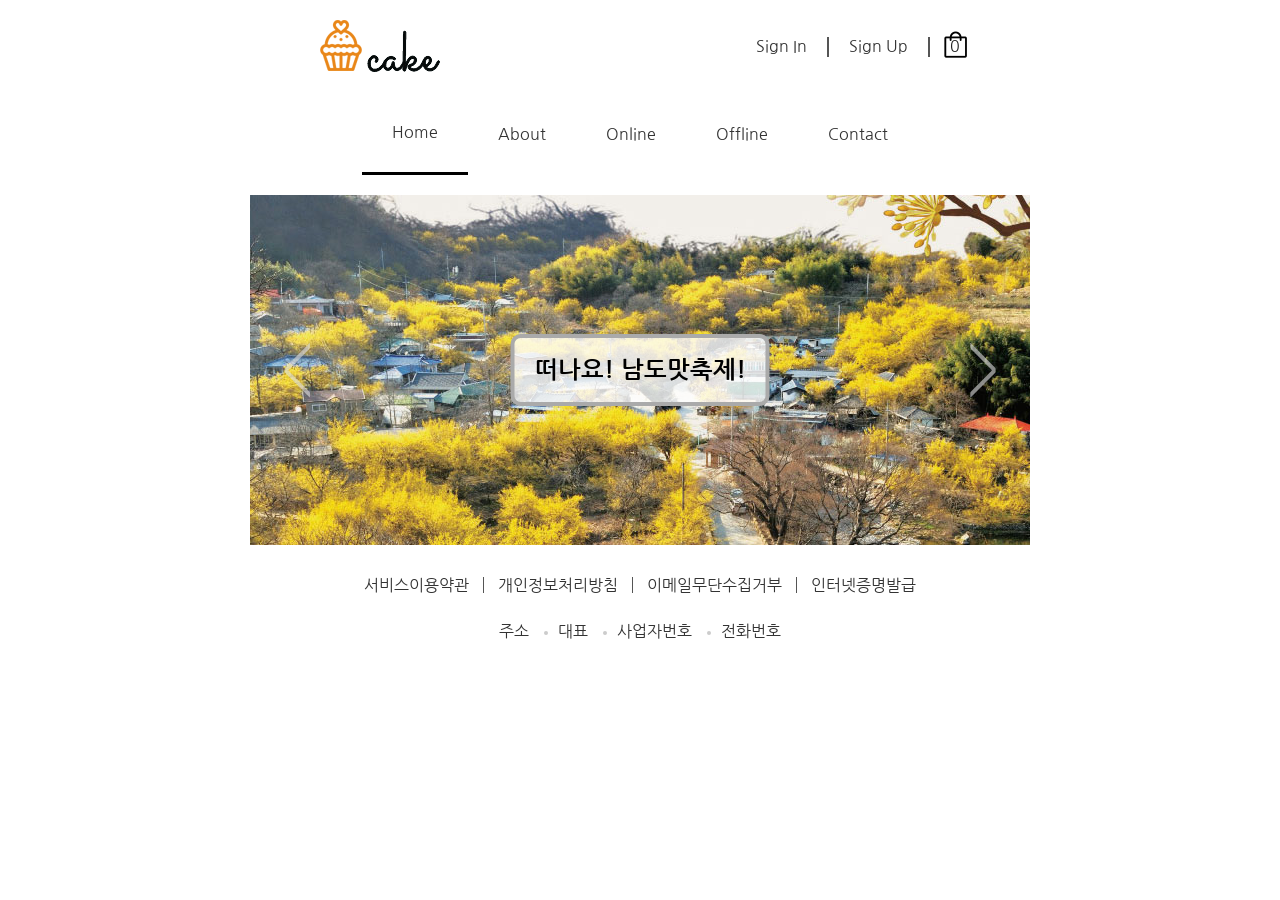
<file: index.html>
<!DOCTYPE html>
<html lang="ko">
<head>
    <meta charset="UTF-8">
    <meta http-equiv="X-UA-Compatible" content="IE=edge">
    <meta name="viewport" content="width=device-width, initial-scale=1.0">
    <title>Document</title>
    <link rel="stylesheet" href="style/style.css">
</head>
<body>
    
    <div id="wrap">
        <header id="header" class="flex-container">
            <div id="headerLogo">
                <a href="#"><img src="img/logo.png" alt="로고"></a>
            </div>

            <div id="headerRight">
                <ul class="flex-container">
                    <li><a href="#">Sign In</a></li>
                    <li></li>
                    <li><a href="#">Sign Up</a></li>
                    <li></li>
                    <li>
                        <div id="headerCart">
                            <a href="#"><img src="img/cart.png" alt=""> <span>0</span></a>
                        </div>
                    </li>
                </ul>
            </div>
        </header>

        <nav id="gnb">
            <ul class="flex-container">
                <li class="active"><a href="./index.html">Home</a></li>
                <li><a href="./about.html">About</a></li>
                <li><a href="#">Online</a></li>
                <li><a href="#">Offline</a></li>
                <li><a href="./contact.html">Contact</a></li>
            </ul>
        </nav>

        <div id="slide">

            <div id="shuttleFrame" class="flex-container">
                <!-- 가로형에서는 이미지전체개수의 폭-->
                <!-- 셔틀프레임이 좌우로 이동하면서 슬라이드쇼가 구현된다 -->

                <a href="#">   <!-- pos: r -->
                    <img src="img/slide/slide1.jpg" alt="슬라이드 이미지1">
                    <span>떠나요! 남도맛축제!</span>  <!-- pos: a + C -->
                </a>

                <a href="#">
                    <img src="img/slide/slide2.jpg" alt="슬라이드 이미지2">
                    <span>메타세콰이어길을 걸어요!</span>
                </a>

                <a href="#">
                    <img src="img/slide/slide3.jpg" alt="슬라이드 이미지3">
                    <span>테마기행과 함께 즐겨요!</span>
                </a>

            </div> <!-- div#shuttleFrame, 빨강색 테두리선 -->

            <!-- 슬라이드쇼 방향키 시작 -->
            <div id="arrowLeft" class="arrowMark">&lt;</div>
            <div id="arrowRight" class="arrowMark">&gt;</div>
            <!-- 슬라이드쇼 방향키 끝 -->

        </div>

        <footer id="footer">

            <div id="footerTop" class="flex-container">
                <nav id="footerLnbArea">
                    <ul id="footermainMenu" class="flex-container">
                        <li class="footerMainLi"><a href="#">서비스이용약관</a></li>
                        <li class="footerMainLi"></li>
                        <li class="footerMainLi"><a href="#">개인정보처리방침</a></li>
                        <li class="footerMainLi"></li>
                        <li class="footerMainLi"><a href="#">이메일무단수집거부</a></li>
                        <li class="footerMainLi"></li>
                        <li class="footerMainLi"><a href="#">인터넷증명발급</a></li>
                    </ul>
                </nav>
                <!-- nav#footerLnbArea -->
            </div>
            <!-- div#footerTop 회사 관련 정보 영역 -->

            <div id="footerBottom" class="flex-container">
                <nav id="footerArea">
                    <ul id="footerBtm" class="flex-container">
                        <li class="footerBtmLi"><a href="#">주소</a></li>
                        <li class="footerBtmLi"><a href="#">대표</a></li>
                        <li class="footerBtmLi"><a href="#">사업자번호</a></li>
                        <li class="footerBtmLi"><a href="#">전화번호</a></li>
                    </ul>
                </nav>
                <!-- nav#footerArea -->
            </div>

        </footer>
        <!-- footer#footer -->
    </div>

    <script src="script/jquery-3.6.0.min.js"></script>
    <script src="script/script.js"></script>
</body>
</html>
</file>
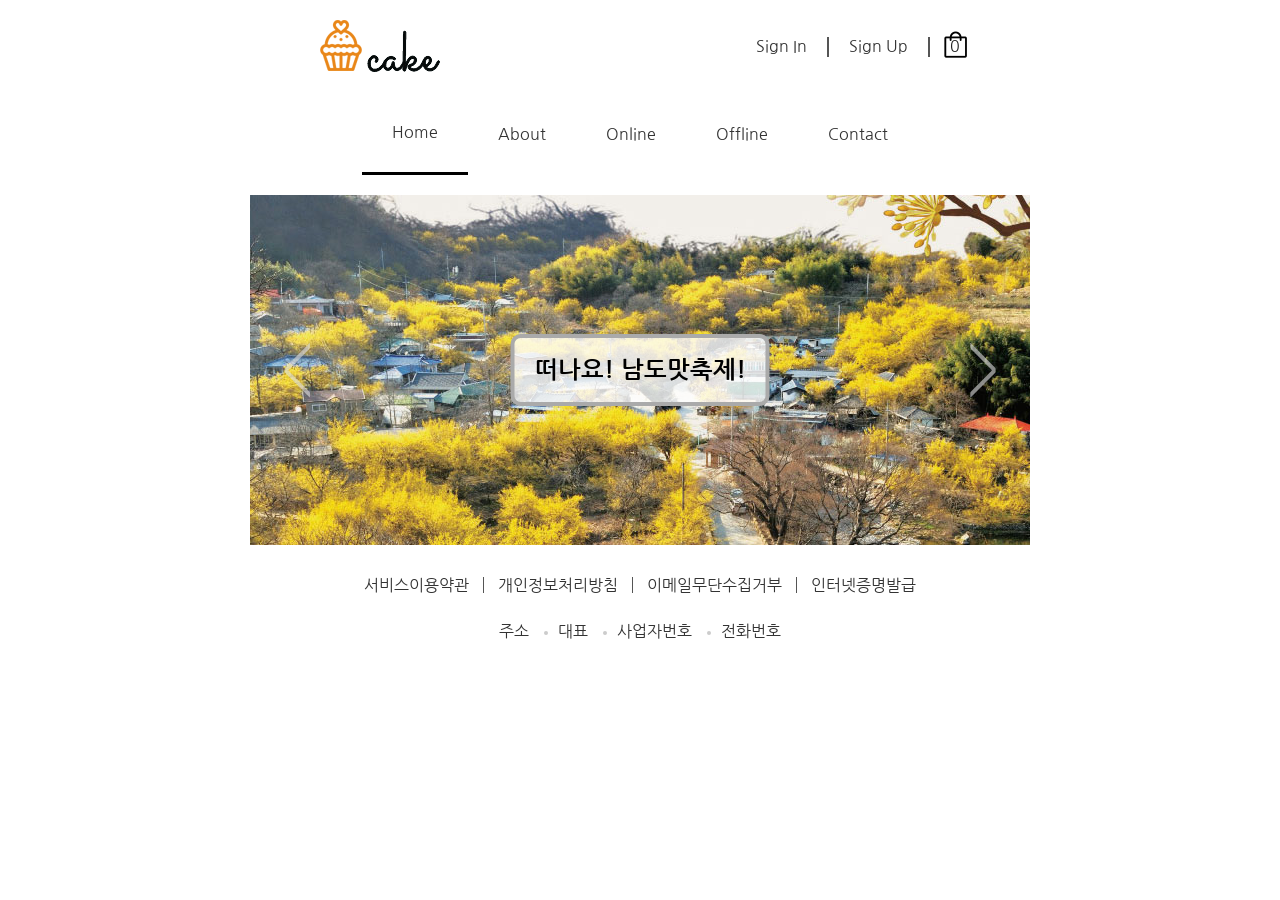
<file: Proj_Onedayclass/src/main/webapp/index.html>
<!DOCTYPE html>
<html lang="ko">
<head>
    <meta charset="UTF-8">
    <meta http-equiv="X-UA-Compatible" content="IE=edge">
    <meta name="viewport" content="width=device-width, initial-scale=1.0">
    <title>OneDayClass</title>
    <link rel="stylesheet" href="style/style.css">
</head>
<body>
    
    <div id="wrap">
        <header id="header" class="flex-container">
            <div id="headerLogo">
                <a href="#"><img src="img/logo.png" alt="로고"></a>
            </div>
            
            <div id="headerRight">
                <ul class="flex-container">
                    <li><a href="Login.html">Sign In</a></li>
                    <li></li>
                    <li><a href="Member.html">Sign Up</a></li>
                    <li></li>
                    <li>
                        <div id="headerCart">
                            <a href="#"><img src="img/cart.png" alt=""> <span>0</span></a>
                        </div>
                    </li>
                </ul>
            </div>
        </header>

        <nav id="gnb">
            <ul class="flex-container">
                <li class="active"><a href="./index.html">Home</a></li>
                <li><a href="./about.html">About</a></li>
                <li><a href="#">Online</a></li>
                <li><a href="#">Offline</a></li>
                <li><a href="./contact.html">Contact</a></li>
            </ul>
        </nav>

        <div id="slide">

            <div id="shuttleFrame" class="flex-container">
                <!-- 가로형에서는 이미지전체개수의 폭-->
                <!-- 셔틀프레임이 좌우로 이동하면서 슬라이드쇼가 구현된다 -->

                <a href="#">   <!-- pos: r -->
                    <img src="img/slide/slide1.jpg" alt="슬라이드 이미지1">
                    <span>떠나요! 남도맛축제!</span>  <!-- pos: a + C -->
                </a>

                <a href="#">
                    <img src="img/slide/slide2.jpg" alt="슬라이드 이미지2">
                    <span>메타세콰이어길을 걸어요!</span>
                </a>

                <a href="#">
                    <img src="img/slide/slide3.jpg" alt="슬라이드 이미지3">
                    <span>테마기행과 함께 즐겨요!</span>
                </a>

            </div> <!-- div#shuttleFrame, 빨강색 테두리선 -->

            <!-- 슬라이드쇼 방향키 시작 -->
            <div id="arrowLeft" class="arrowMark">&lt;</div>
            <div id="arrowRight" class="arrowMark">&gt;</div>
            <!-- 슬라이드쇼 방향키 끝 -->

        </div>

        <footer id="footer">

            <div id="footerTop" class="flex-container">
                <nav id="footerLnbArea">
                    <ul id="footermainMenu" class="flex-container">
                        <li class="footerMainLi"><a href="#">서비스이용약관</a></li>
                        <li class="footerMainLi"></li>
                        <li class="footerMainLi"><a href="#">개인정보처리방침</a></li>
                        <li class="footerMainLi"></li>
                        <li class="footerMainLi"><a href="#">이메일무단수집거부</a></li>
                        <li class="footerMainLi"></li>
                        <li class="footerMainLi"><a href="#">인터넷증명발급</a></li>
                    </ul>
                </nav>
                <!-- nav#footerLnbArea -->
            </div>
            <!-- div#footerTop 회사 관련 정보 영역 -->

            <div id="footerBottom" class="flex-container">
                <nav id="footerArea">
                    <ul id="footerBtm" class="flex-container">
                        <li class="footerBtmLi"><a href="#">주소</a></li>
                        <li class="footerBtmLi"><a href="#">대표</a></li>
                        <li class="footerBtmLi"><a href="#">사업자번호</a></li>
                        <li class="footerBtmLi"><a href="#">전화번호</a></li>
                    </ul>
                </nav>
                <!-- nav#footerArea -->
            </div>

        </footer>
        <!-- footer#footer -->
    </div>

    <script src="script/jquery-3.6.0.min.js"></script>
    <script src="script/script.js"></script>
</body>
</html>
</file>
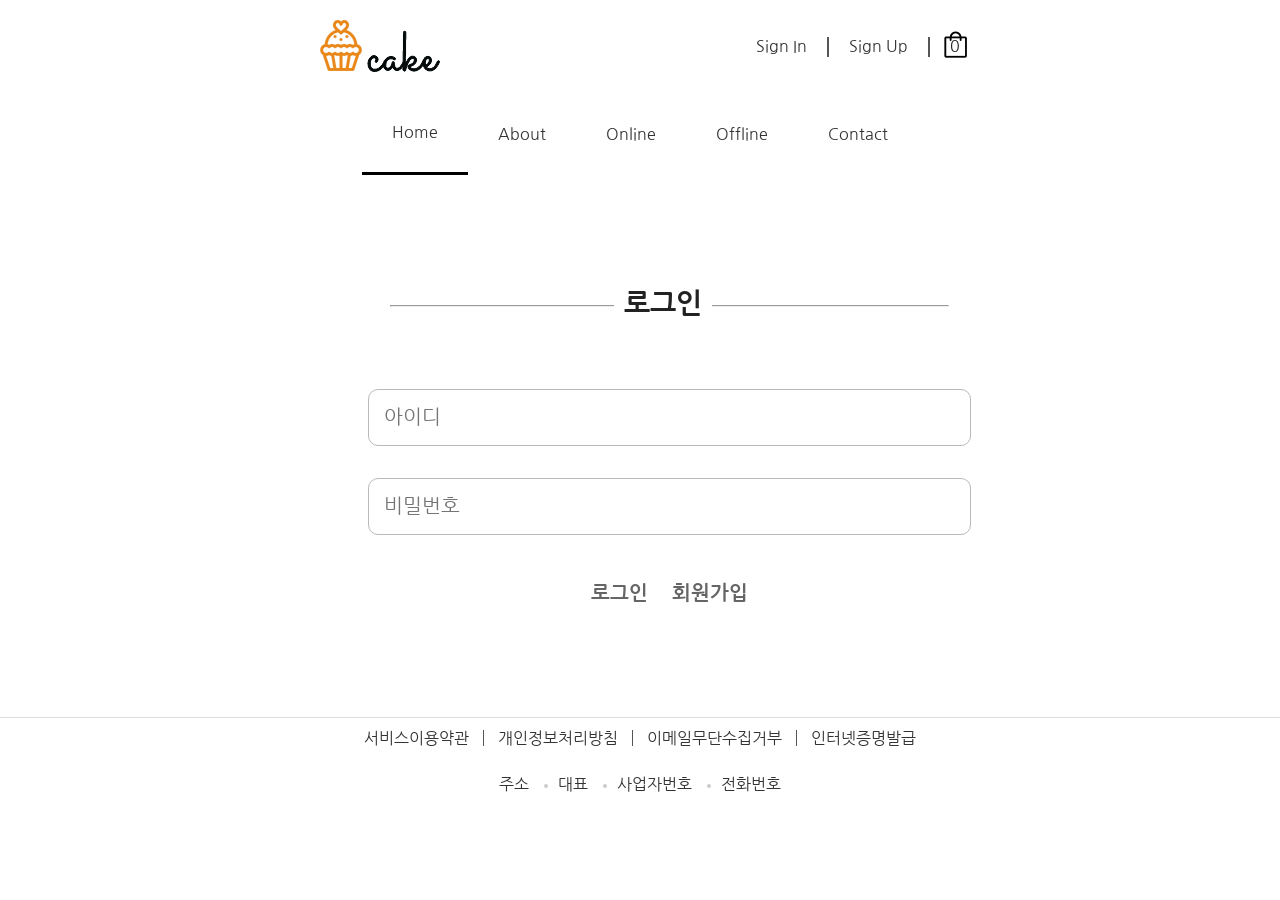
<file: Login.html>
<!DOCTYPE html>
<html lang="ko">
<head>
    <meta charset="UTF-8">
    <meta http-equiv="X-UA-Compatible" content="IE=edge">
    <meta name="viewport" content="width=device-width, initial-scale=1.0">
    <title>로그인</title>
    <link rel="stylesheet" href="style/sign.css">
</head>
<body>
    <div id="wrap">
        <header id="header" class="flex-container">
            <div id="headerLogo">
                <a href="#"><img src="img/logo.png" alt="로고"></a>
            </div>

            <div id="headerRight">
                <ul class="flex-container">
                    <li><a href="Login.html">Sign In</a></li>
                    <li></li>
                    <li><a href="Member.html">Sign Up</a></li>
                    <li></li>
                    <li>
                        <div id="headerCart">
                            <a href="#"><img src="img/cart.png" alt=""> <span>0</span></a>
                        </div>
                    </li>
                </ul>
            </div>
        </header>
        <!-- 네비시작 -->
        <nav id="gnb">
            <ul class="flex-container">
                <li class="active"><a href="./index.html">Home</a></li>
                <li><a href="./about.html">About</a></li>
                <li><a href="#">Online</a></li>
                <li><a href="#">Offline</a></li>
                <li><a href="./contact.html">Contact</a></li>
            </ul>
        </nav>
        <!-- 네비끝 -->
        <!-- 로그인시작 -->
        <div id="signin">
        <form action="LoginProc.jsp" id="loginFrm" name="loginFrm">
			<table>
				<caption><hr><h3>로그인</h3></caption>
				<tbody>
					<tr>
						<td>
							<input type="text" class="loginInput" name="uId" id="uId" autofocus size="30"
                            placeholder="아이디">
						</td>
					</tr>
					<tr>
						<td>
							<input type="password" class="loginInput" name="uPw" id="uPw" size="30"
                            placeholder="비밀번호">
						</td>
					</tr>
					<tr>
						<td colspan="2">						
							<button type="button" id="loginBtn">로그인</button>
							<button type="button" id="joinBtn">회원가입</button>
						</td>						
					</tr>
				</tbody>
			</table>
		</form>
        </div>
        <!-- 로그인끝 -->
        <footer id="footer">

            <div id="footerTop" class="flex-container">
                <nav id="footerLnbArea">
                    <ul id="footermainMenu" class="flex-container">
                        <li class="footerMainLi"><a href="#">서비스이용약관</a></li>
                        <li class="footerMainLi"></li>
                        <li class="footerMainLi"><a href="#">개인정보처리방침</a></li>
                        <li class="footerMainLi"></li>
                        <li class="footerMainLi"><a href="#">이메일무단수집거부</a></li>
                        <li class="footerMainLi"></li>
                        <li class="footerMainLi"><a href="#">인터넷증명발급</a></li>
                    </ul>
                </nav>
                <!-- nav#footerLnbArea -->
            </div>
            <!-- div#footerTop 회사 관련 정보 영역 -->

            <div id="footerBottom" class="flex-container">
                <nav id="footerArea">
                    <ul id="footerBtm" class="flex-container">
                        <li class="footerBtmLi"><a href="#">주소</a></li>
                        <li class="footerBtmLi"><a href="#">대표</a></li>
                        <li class="footerBtmLi"><a href="#">사업자번호</a></li>
                        <li class="footerBtmLi"><a href="#">전화번호</a></li>
                    </ul>
                </nav>
                <!-- nav#footerArea -->
            </div>

        </footer>
        <!-- footer#footer -->
    </div>
</body>
<script src="script/jquery-3.6.0.min.js"></script>
<script src="script/script.js"></script>
<script src="script/sign.js"></script>
</html>
</file>
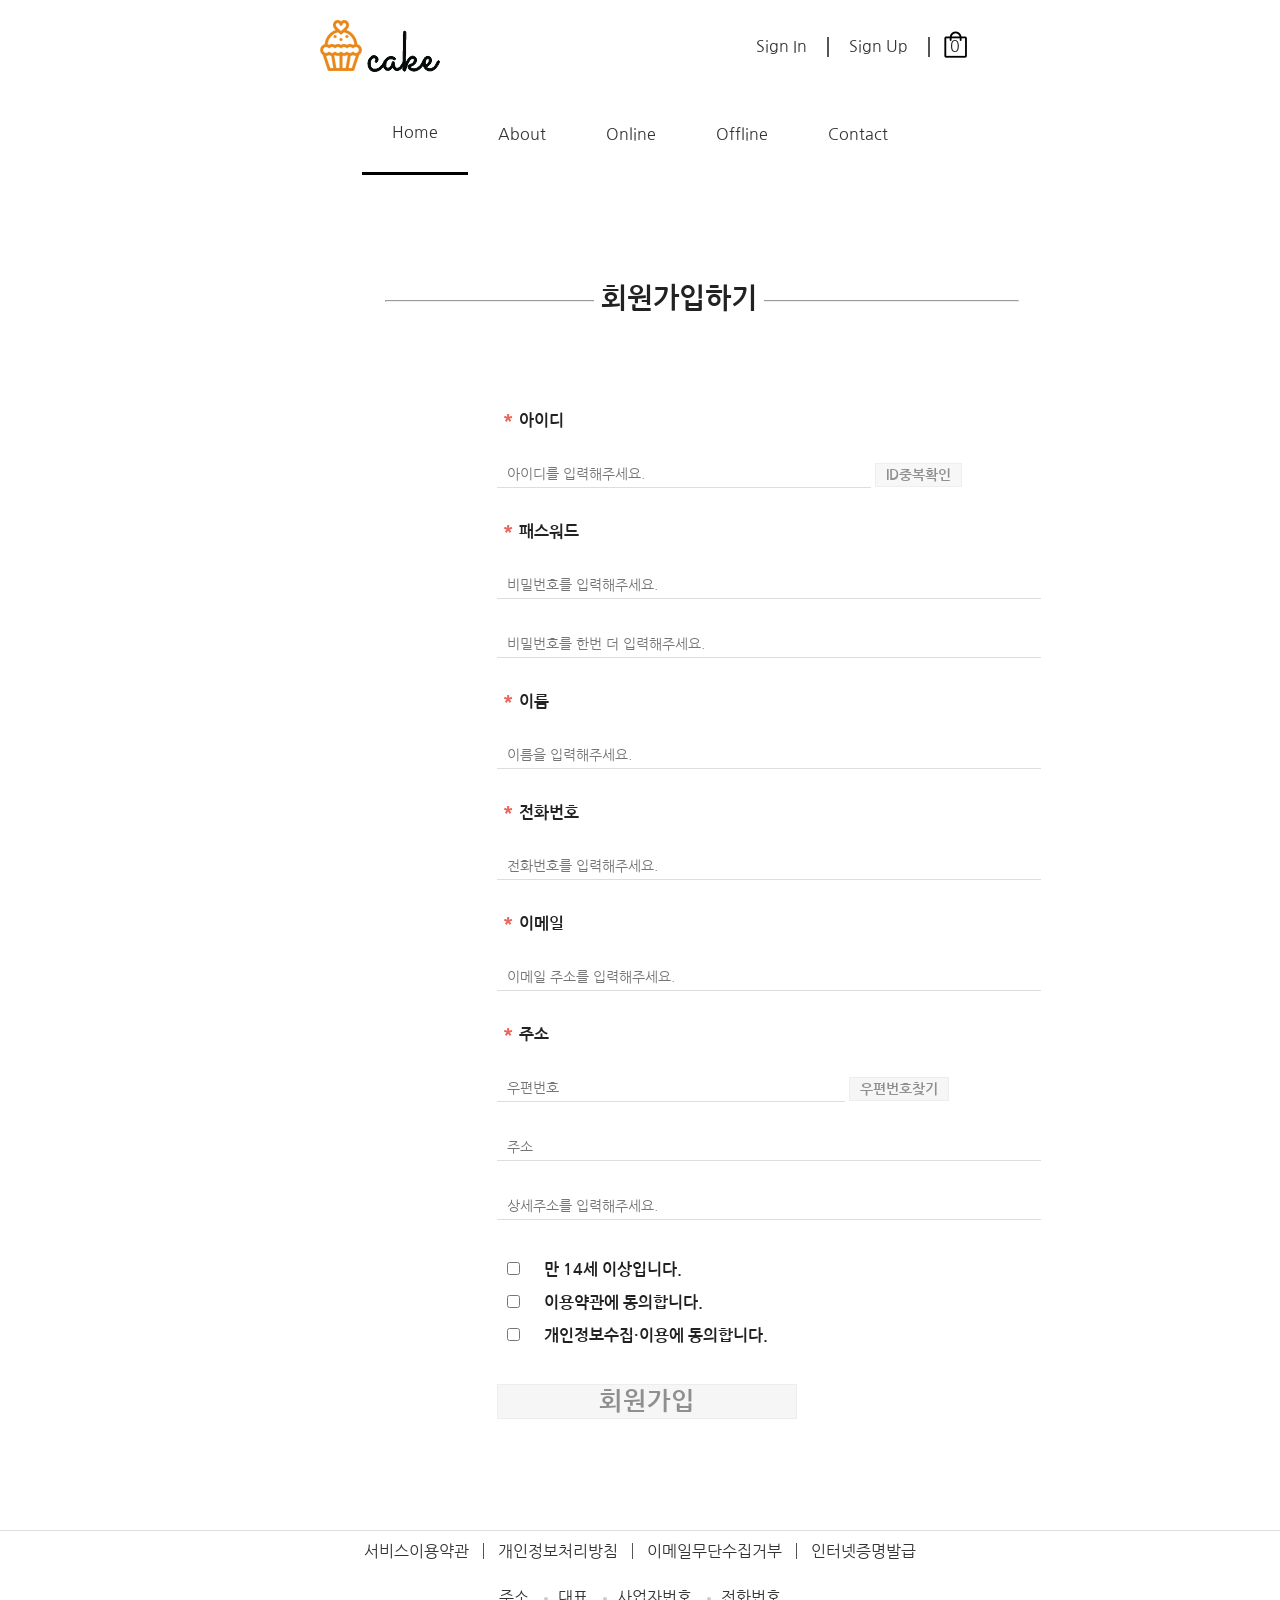
<file: Member.html>
<!DOCTYPE html>
<html lang="ko">
<head>
    <meta charset="UTF-8">
    <meta http-equiv="X-UA-Compatible" content="IE=edge">
    <meta name="viewport" content="width=device-width, initial-scale=1.0">
    <title>회원가입</title>
    <link rel="stylesheet" href="style/member.css">
</head>
<body>
    <div id="wrap">
        <!-- 헤더 시작 -->
        <header id="header" class="flex-container">
            <div id="headerLogo">
                <a href="#"><img src="img/logo.png" alt="로고"></a>
            </div>
            <div id="headerRight">
                <ul class="flex-container">
                    <li><a href="Login.html">Sign In</a></li>
                    <li></li>
                    <li><a href="Member.html">Sign Up</a></li>
                    <li></li>
                    <li>
                        <div id="headerCart">
                            <a href="#"><img src="img/cart.png" alt=""> <span>0</span></a>
                        </div>
                    </li>
                </ul>
            </div>
        </header>
        <!-- 헤더 끝 -->
        <!-- 네비시작 -->
        <nav id="gnb">
            <ul class="flex-container">
                <li class="active"><a href="./index.html">Home</a></li>
                <li><a href="./about.html">About</a></li>
                <li><a href="#">Online</a></li>
                <li><a href="#">Offline</a></li>
                <li><a href="./contact.html">Contact</a></li>
            </ul>
        </nav>
        <!-- 네비끝 -->
        <!-- 회원가입시작 -->
        <div id="signup">
            <form name="regFrm" id="regFrm" action="MemberProc.jsp" method="get">
                <table>
                    <caption><hr><h3>회원가입하기</h3></caption>
                    <tbody>
                        <tr><td class="req">아이디</td></tr> 
                        <tr>
                            <td>
                                <input type="text" id="uId" name="uId" size="27" class="umem"
                                maxlength="20" autofocus  placeholder="아이디를 입력해주세요.">
                        <button type="button" id="idChkBtn">ID중복확인</button>
                        <input type="hidden" name="uIdBtnClickChk" id="uIdBtnClickChk" value="0">
                            </td>
                        </tr>
                        <tr><td class="req">패스워드</td></tr>
                        <tr>
                            <td><input type="password" class="umem" name="uPw" id="uPw" size="40"
                                placeholder="비밀번호를 입력해주세요."></td>
                        </tr>
                        <tr>
                            <td>
                            <input type="password" class="umem" id="uPw_Re" size="40"
                            placeholder="비밀번호를 한번 더 입력해주세요.">
                            </td>
                        </tr>
                        <tr><td class="req">이름</td></tr>
                        <tr>
                            <td>
                                <input type="text" class="umem" name="uName" id="uName" size="40"
                                placeholder="이름을 입력해주세요.">
                            </td>
                        </tr>
                        <tr><td class="req">전화번호</td></tr>
                            <tr>
                                <td>
                                    <input type="text" class="umem" name="uPhone" id="uPhone" size="40"
                                    placeholder="전화번호를 입력해주세요.">    
                                </td>
                            </tr>
                        <tr><td class="req">이메일</td></tr>
                        <tr>
                            <td>
                                <input type="text" class="umem" name="uEmail" id="uEmail" size="40"
                                placeholder="이메일 주소를 입력해주세요.">
                            </td>
                        </tr>                        
                        <tr><td class="req">주소</td></tr>
                        <tr>
                            <td>
                                <input type="text" name="uZip" id="uZip" size="25" 
                                class="umem" readonly placeholder="우편번호">
                                <button type="button" id="zipBtn">우편번호찾기</button>
                            </td>
                        </tr>
                        <tr>
                            <td>
                                <input type="text" class="umem" id="uAddr1" name="uAddr1" size="40"
                                placeholder="주소">
                            </td>
                        </tr>
                        <tr>
                            <td>
                                <input type="text" class="umem id="uAddr2" name="uAddr2" size="40"
                                placeholder="상세주소를 입력해주세요.">
                                <input type="hidden" id="uAddr" name="uAddr">
                            </td>
                        </tr>
                        <tr>
                            <td colspan="2">
                                <div id="chk" >
                                        <label>
                                            <input type="checkbox" name="ageChk" id="ageChk">
                                                <span>만 14세 이상입니다.</span><br>
                                          </label> 
                                        <label>
                                            <input type="checkbox" name="ageChk" id="ageChk">
                                                <span>이용약관에 동의합니다.</span><br>
                                        </label>
                                        <label>
                                            <input type="checkbox" name="ageChk" id="ageChk">
                                                <span>개인정보수집·이용에 동의합니다.</span>
                                        </label>
                                </div>        
                            </td>
                        </tr>
                        <tr>
                            <td colspan="2">
                                <button type="button" id="joinBtn">회원가입</button>			
                            </td>
                        </tr>
                    </tbody>
                </table>              
                </form>
            </div>

        <footer id="footer">

            <div id="footerTop" class="flex-container">
                <nav id="footerLnbArea">
                    <ul id="footermainMenu" class="flex-container">
                        <li class="footerMainLi"><a href="#">서비스이용약관</a></li>
                        <li class="footerMainLi"></li>
                        <li class="footerMainLi"><a href="#">개인정보처리방침</a></li>
                        <li class="footerMainLi"></li>
                        <li class="footerMainLi"><a href="#">이메일무단수집거부</a></li>
                        <li class="footerMainLi"></li>
                        <li class="footerMainLi"><a href="#">인터넷증명발급</a></li>
                    </ul>
                </nav>
                <!-- nav#footerLnbArea -->
            </div>
            <!-- div#footerTop 회사 관련 정보 영역 -->

            <div id="footerBottom" class="flex-container">
                <nav id="footerArea">
                    <ul id="footerBtm" class="flex-container">
                        <li class="footerBtmLi"><a href="#">주소</a></li>
                        <li class="footerBtmLi"><a href="#">대표</a></li>
                        <li class="footerBtmLi"><a href="#">사업자번호</a></li>
                        <li class="footerBtmLi"><a href="#">전화번호</a></li>
                    </ul>
                </nav>
                <!-- nav#footerArea -->
            </div>

        </footer>
        <!-- footer#footer -->
    </div>
</body>
<script src="script/jquery-3.6.0.min.js"></script>
<script src="script/script.js"></script>
<script src="script/sign.js"></script>
</html>


<!-- 따로빼논거 -->
        <!-- <div id="signup">
        <form name="regFrm" id="regFrm" action="MemberProc.jsp" method="get">
	
            <table>
                <caption>회원가입</caption>
                <tbody>
                    <tr>
                        <td class="req">아이디</td> 
                        <td>
                            <input type="text" id="uId" name="uId" size="15" class="umem"
                                    maxlength="20" autofocus  placeholder="공백없이 입력하세요">
                            <button type="button" id="idChkBtn">ID중복확인</button>
                            <input type="hidden" name="uIdBtnClickChk" id="uIdBtnClickChk" value="0">
                        </td>
                        <td>5~20글자, 영어/숫자/_</td>
                    </tr> 
                    <tr>
                        <td class="req">패스워드</td>
                        <td>
                            <input type="password" class="umem" name="uPw" id="uPw" size="15">
                        </td>
                        <td>패스워드를 적어주세요</td>
                    </tr>
                    <tr>
                        <td>패스워드 확인</td>
                        <td>
                            <input type="password" class="umem" id="uPw_Re" size="15">
                        </td>
                        <td>패스워드를 확인합니다.</td>
                    </tr>
                    <tr>
                        <td class="req">이름</td>
                        <td>
                            <input type="text" class="umem" name="uName" id="uName" size="15">
                        </td>
                        <td>이름을 적어주세요.</td>
                    </tr>
                    <tr>
                        <td class="req">휴대폰 번호</td>
                        <td>
                            <input type="text" class="umem" name="uPhone" id="uPhone" size="20">
                        </td>
                        <td>휴대폰 번호를 적어주세요.<br>(-빼고 입력해주세요)</td>
                    </tr>
                    <tr>
                        <td class="req">Email</td>
                        <td>
                            <input type="text" class="umem" name="uEmail" id="uEmail" size="26">
                        </td>
                        <td>이메일을 적어주세요.</td>
                    </tr>
                    <tr>
                        <td class="req">우편번호</td>
                        <td>
                            <input type="text" name="uZip" id="uZip" size="7" 
                            class="umem" readonly>
                            <button type="button" id="zipBtn">우편번호찾기</button>
                        </td>
                        <td>우편번호를 검색하세요.</td>
                    </tr>
                    <tr>
                        <td class="req">주소</td>
                        <td>
                            <input type="text" class="umem" id="uAddr1" name="uAddr1" size="26">
                        </td>
                        <td></td>
                    </tr>
                    <tr>
                        <td class="req">상세주소</td>
                        <td>
                            <input type="text" class="umem id="uAddr2" name="uAddr2" size="26">
                            <input type="hidden" id="uAddr" name="uAddr">
                        </td>
                        <td>나머지 주소 기재</td>
                    </tr>
                    <tr>
                        <td colspan="3">
                            <button type="button" id="joinBtn">회원가입</button>
                            <button type="reset">다시작성</button>
                            <button type="button" id="mainBtn">메인으로</button>		
                            <button type="button" id="loginBtn">로그인</button>					
                        </td>
                    </tr>
                </tbody>
            </table>
        
            </form>
        </div> -->
    <!-- 회원가입끝 -->
</file>
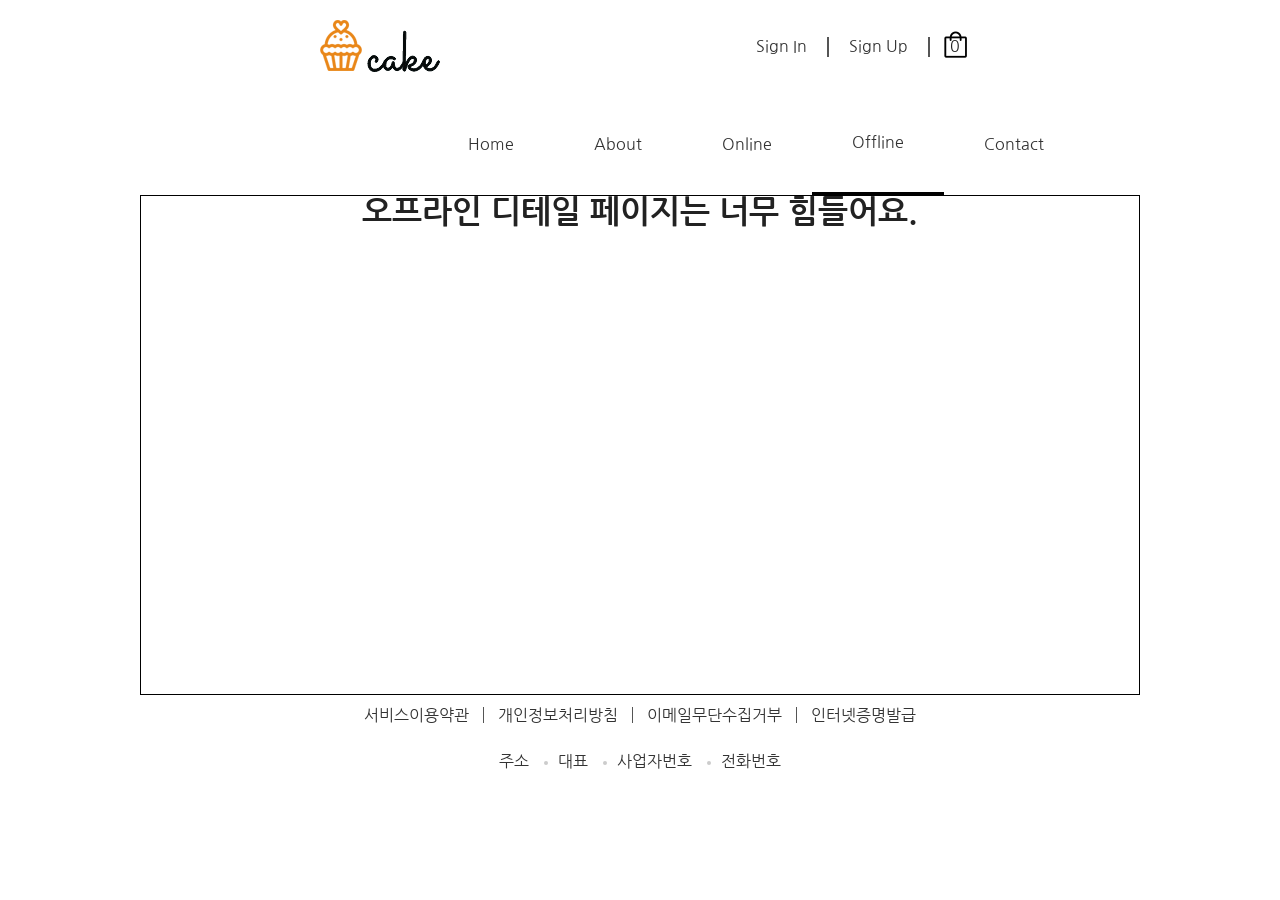
<file: off-shop-detail.html>
<!DOCTYPE html>
<html lang="ko">
<head>
    <meta charset="UTF-8">
    <meta http-equiv="X-UA-Compatible" content="IE=edge">
    <meta name="viewport" content="width=device-width, initial-scale=1.0">
    <title>오프라인 상세페이지</title>
    <link rel="stylesheet" href="style/off-detail.css">
</head>
<body>
    
    <div id="wrap">
        <header id="header" class="flex-container">
            <div id="headerLogo">
                <a href="#"><img src="img/logo.png" alt="로고"></a>
            </div>

            <div id="headerRight">
                <ul class="flex-container">
                    <li><a href="#">Sign In</a></li>
                    <li></li>
                    <li><a href="#">Sign Up</a></li>
                    <li></li>
                    <li>
                        <div id="headerCart">
                            <a href="#"><img src="img/cart.png" alt=""> <span>0</span></a>
                        </div>
                    </li>
                </ul>
            </div>
        </header>

        <nav id="gnb">
            <ul class="flex-container">
                <li><a href="./index.html">Home</a></li>
                <li><a href="#">About</a></li>
                <li><a href="./on-shop.html">Online</a></li>
                <li class="active"><a href="./off-shop.html">Offline</a></li>
                <li><a href="#">Contact</a></li>
            </ul>
        </nav>

        <div id="detail">
            <h1>오프라인 디테일 페이지는 너무 힘들어요.</h1>
        </div>
        <!-- div#detail -->

        <footer id="footer">

            <div id="footerTop" class="flex-container">
                <nav id="footerLnbArea">
                    <ul id="footermainMenu" class="flex-container">
                        <li class="footerMainLi"><a href="#">서비스이용약관</a></li>
                        <li class="footerMainLi"></li>
                        <li class="footerMainLi"><a href="#">개인정보처리방침</a></li>
                        <li class="footerMainLi"></li>
                        <li class="footerMainLi"><a href="#">이메일무단수집거부</a></li>
                        <li class="footerMainLi"></li>
                        <li class="footerMainLi"><a href="#">인터넷증명발급</a></li>
                    </ul>
                </nav>
                <!-- nav#footerLnbArea -->
            </div>
            <!-- div#footerTop 회사 관련 정보 영역 -->

            <div id="footerBottom" class="flex-container">
                <nav id="footerArea">
                    <ul id="footerBtm" class="flex-container">
                        <li class="footerBtmLi"><a href="#">주소</a></li>
                        <li class="footerBtmLi"><a href="#">대표</a></li>
                        <li class="footerBtmLi"><a href="#">사업자번호</a></li>
                        <li class="footerBtmLi"><a href="#">전화번호</a></li>
                    </ul>
                </nav>
                <!-- nav#footerArea -->
            </div>

        </footer>
        <!-- footer#footer -->
    </div>

    <script src="script/jquery-3.6.0.min.js"></script>
    <script src="script/script.js"></script>
</body>
</html>
</file>
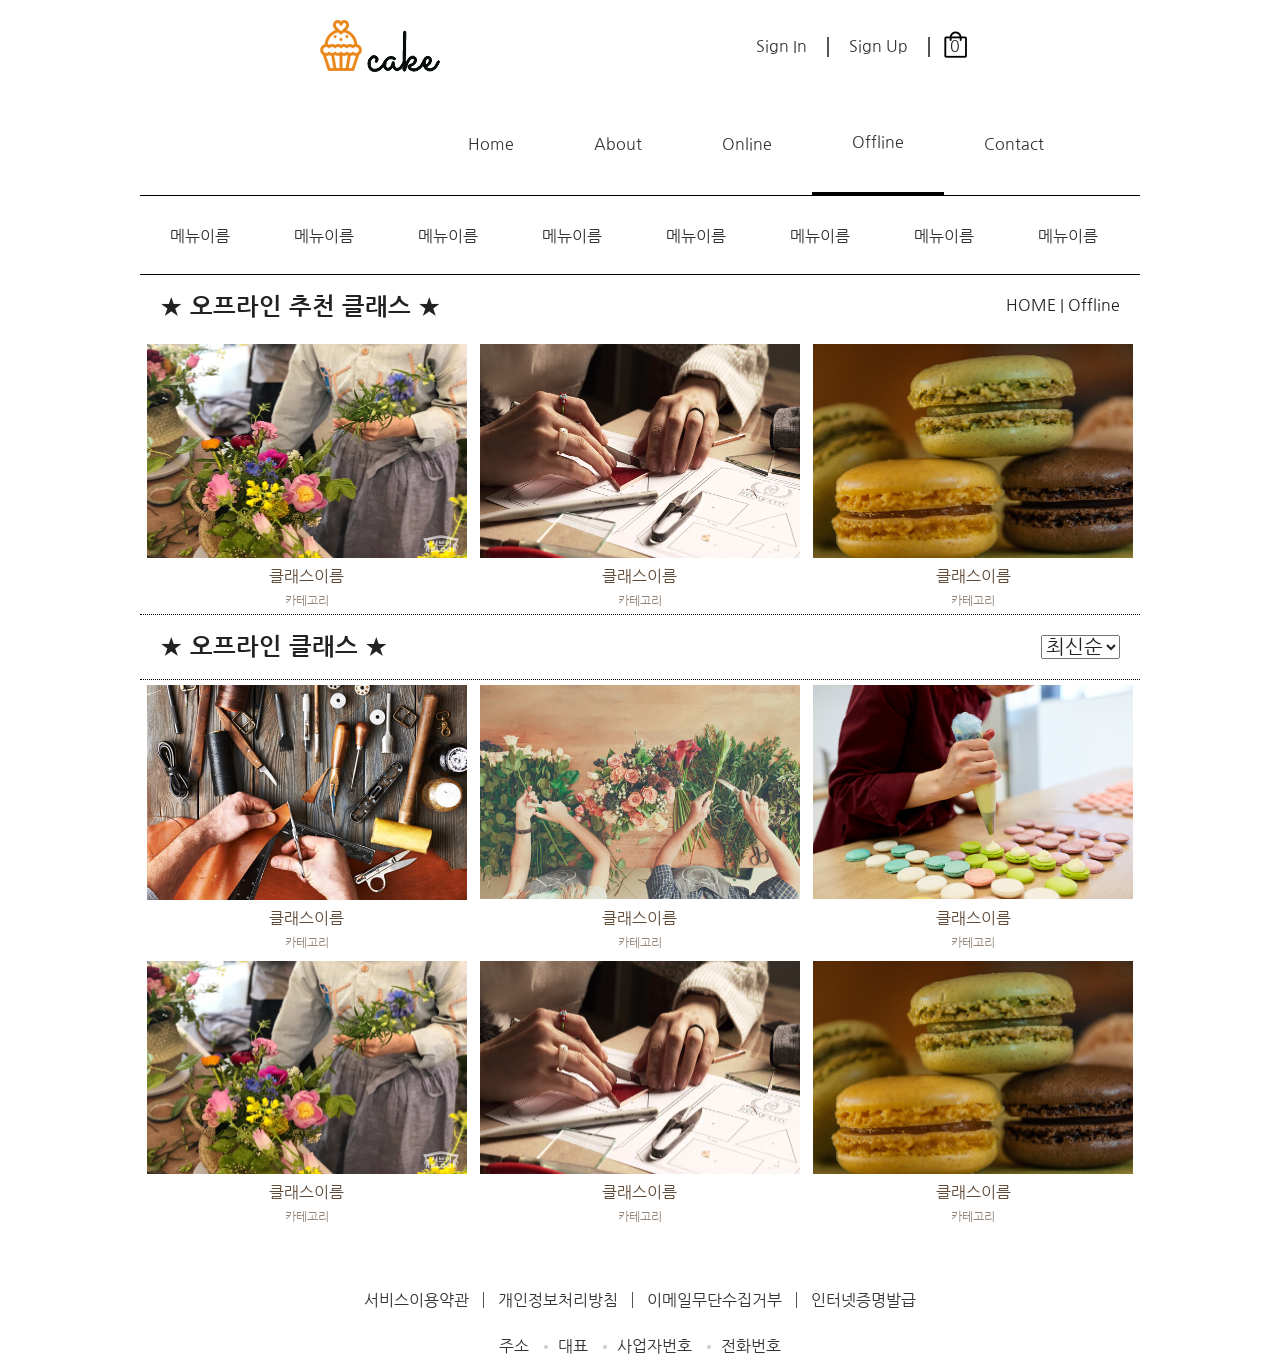
<file: off-shop.html>
<!DOCTYPE html>
<html lang="ko">
<head>
    <meta charset="UTF-8">
    <meta http-equiv="X-UA-Compatible" content="IE=edge">
    <meta name="viewport" content="width=device-width, initial-scale=1.0">
    <title>오프라인 클래스</title>
    <link rel="stylesheet" href="style/off-shop.css">
</head>
<body>
    
    <div id="wrap">
        <header id="header" class="flex-container">
            <div id="headerLogo">
                <a href="#"><img src="img/logo.png" alt="로고"></a>
            </div>

            <div id="headerRight">
                <ul class="flex-container">
                    <li><a href="#">Sign In</a></li>
                    <li></li>
                    <li><a href="#">Sign Up</a></li>
                    <li></li>
                    <li>
                        <div id="headerCart">
                            <a href="#"><img src="img/cart.png" alt=""> <span>0</span></a>
                        </div>
                    </li>
                </ul>
            </div>
        </header>

        <nav id="gnb">
            <ul class="flex-container">
                <li ><a href="./index.html">Home</a></li>
                <li ><a href="#">About</a></li>
                <li ><a href="./on-shop.html">Online</a></li>
                <li class="active"><a href="./off-shop.html">Offline</a></li>
                <li ><a href="#">Contact</a></li>
            </ul>
        </nav>

        <!-- 카테고리 시작-->
            <div id="category">
                 <ul class="">
                     <li><a href="#">메뉴이름</a></li>
                     <li><a href="#">메뉴이름</a></li>
                     <li><a href="#">메뉴이름</a></li>
                     <li><a href="#">메뉴이름</a></li>
                     <li><a href="#">메뉴이름</a></li>
                     <li><a href="#">메뉴이름</a></li>
                     <li><a href="#">메뉴이름</a></li>
                     <li><a href="#">메뉴이름</a></li>
        <!-- 메-->
                 </ul>
             </div>
             <!-- div#category -->
        <!-- 카테고리 종료-->
        
        <!-- 온라인 게시판 시작 -->
        <div id="Gallerybbs">

<!-- 추천리스트 갤러리 시작 -->
            <div id="goodsPart" class= "flex-container">
                    <h2>★ 오프라인 추천 클래스 ★</h2>
                    <span>HOME | Offline</span>
            </div>
            <!-- div#goodsPart 끝 -->

        <!-- main#galleryListArea 시작 -->
            <main id="galleryListArea3" class="flex-container">
                <table class='goodsTbl3'>
                    <tbody>
                        <tr>
                            <td>
                                <a href="#">
                                    <img alt='' width='310'>
                                </a>
                            </td>
                            <!-- 상품이미지 -->
                        </tr>
                        <tr>
                            <td class='goodsName3'>
                            </td>
                            <!-- 상품명 -->
                        </tr>
                        <tr>
                            <td class='goodsDesc3'></td>
                            <!-- 상품설명 goods Describe -->
                        </tr>
                    </tbody>
                </table>
                <!-- table.goodsTbl 상품출력용 테이블 -->
            </main>
            <!-- main#galleryListArea 끝-->
<!-- 추천리스트 갤러리 끝 -->

<!-- 일반리스트 갤러리 시작 -->
            <!-- 최신순, 리뷰순 -->
            <div id="allclass" class= "flex-container">
                <h2>★ 오프라인 클래스 ★</h2>
                    <select>
                        <option>최신순</option>
                        <option>리뷰순</option>
                    </select>
            </div>
            <!-- div#allclass 최신순, 리뷰순 끝-->

            <div id="BasicList">
                <!-- main#galleryListArea 시작 -->
                <main id="galleryListArea4" class="flex-container">
                    <table class='goodsTbl4'>
                        <tbody>
                            <tr>
                                <td>
                                    <a href="#">
                                        <img alt='' width='310'>
                                    </a>
                                </td>
                                <!-- 상품이미지 -->
                            </tr>
                            <tr>
                                <td class='goodsName4'></td>
                                <!-- 상품명 -->
                            </tr>
                            <tr>
                                <td class='goodsDesc4'></td>
                                <!-- 상품설명 goods Describe -->
                            </tr>
                        </tbody>
                    </table>
                    <!-- table.goodsTbl 상품출력용 테이블 -->
                </main>
                <!-- main#galleryListArea 끝-->
            </div>
            <!-- main#galleryListArea 종료 -->
            </div>
            <!-- div#BasicList -->
<!-- 일반리스트 갤러리 종료 -->




<!-- 푸터영역 -->
        <footer id="footer">

            <div id="footerTop" class="flex-container">
                <nav id="footerLnbArea">
                    <ul id="footermainMenu" class="flex-container">
                        <li class="footerMainLi"><a href="#">서비스이용약관</a></li>
                        <li class="footerMainLi"></li>
                        <li class="footerMainLi"><a href="#">개인정보처리방침</a></li>
                        <li class="footerMainLi"></li>
                        <li class="footerMainLi"><a href="#">이메일무단수집거부</a></li>
                        <li class="footerMainLi"></li>
                        <li class="footerMainLi"><a href="#">인터넷증명발급</a></li>
                    </ul>
                </nav>
                <!-- nav#footerLnbArea -->
            </div>
            <!-- div#footerTop 회사 관련 정보 영역 -->

            <div id="footerBottom" class="flex-container">
                <nav id="footerArea">
                    <ul id="footerBtm" class="flex-container">
                        <li class="footerBtmLi"><a href="#">주소</a></li>
                        <li class="footerBtmLi"><a href="#">대표</a></li>
                        <li class="footerBtmLi"><a href="#">사업자번호</a></li>
                        <li class="footerBtmLi"><a href="#">전화번호</a></li>
                    </ul>
                </nav>
                <!-- nav#footerArea -->
            </div>

        </footer>
        <!-- footer#footer -->
    </div>

    <script src="script/jquery-3.6.0.min.js"></script>
    <script src="script/off-shop.js"></script>
</body>
</html>
</file>
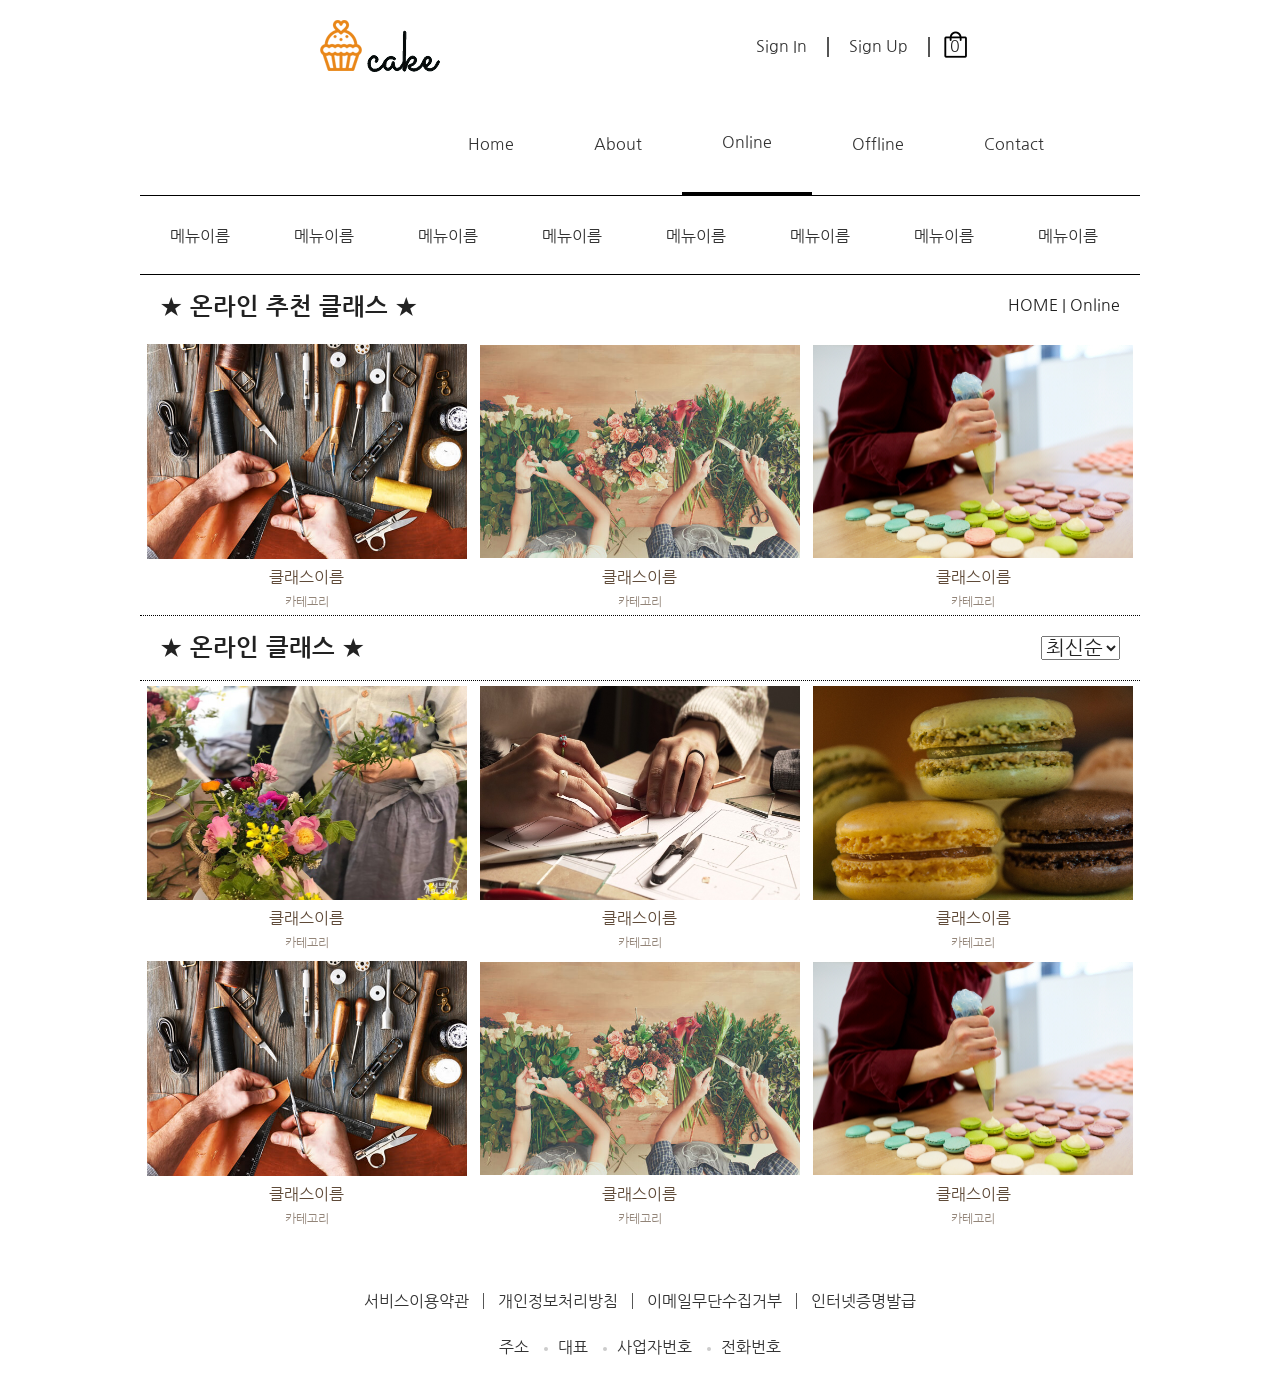
<file: on-shop.html>
<!DOCTYPE html>
<html lang="ko">
<head>
    <meta charset="UTF-8">
    <meta http-equiv="X-UA-Compatible" content="IE=edge">
    <meta name="viewport" content="width=device-width, initial-scale=1.0">
    <title>온라인 클래스</title>
    <link rel="stylesheet" href="style/on-shop.css">
</head>
<body>
    
    <div id="wrap">
        <header id="header" class="flex-container">
            <div id="headerLogo">
                <a href="#"><img src="img/logo.png" alt="로고"></a>
            </div>

            <div id="headerRight">
                <ul class="flex-container">
                    <li><a href="#">Sign In</a></li>
                    <li></li>
                    <li><a href="#">Sign Up</a></li>
                    <li></li>
                    <li>
                        <div id="headerCart">
                            <a href="#"><img src="img/cart.png" alt=""> <span>0</span></a>
                        </div>
                    </li>
                </ul>
            </div>
        </header>

        <nav id="gnb">
            <ul class="flex-container">
                <li ><a href="./index.html">Home</a></li>
                <li ><a href="#">About</a></li>
                <li class="active"><a href="./on-shop.html">Online</a></li>
                <li ><a href="./off-shop.html">Offline</a></li>
                <li ><a href="#">Contact</a></li>
            </ul>
        </nav>

        <!-- 카테고리 시작-->
            <div id="category">
                 <ul class="">
                     <li><a href="#">메뉴이름</a></li>
                     <li><a href="#">메뉴이름</a></li>
                     <li><a href="#">메뉴이름</a></li>
                     <li><a href="#">메뉴이름</a></li>
                     <li><a href="#">메뉴이름</a></li>
                     <li><a href="#">메뉴이름</a></li>
                     <li><a href="#">메뉴이름</a></li>
                     <li><a href="#">메뉴이름</a></li>
        <!-- 메-->
                 </ul>
             </div>
             <!-- div#category -->
        <!-- 카테고리 종료-->
        
        <!-- 온라인 게시판 시작 -->
        <div id="Gallerybbs">

<!-- 추천리스트 갤러리 시작 -->
            <div id="goodsPart" class= "flex-container">
                    <h2>★ 온라인 추천 클래스 ★</h2>
                    <span>HOME | Online</span>
            </div>
            <!-- div#goodsPart 끝 -->

        <!-- main#galleryListArea 시작 -->
            <main id="galleryListArea" class="flex-container">
                <table class='goodsTbl'>
                    <tbody>
                        <tr>
                            <a href="#">
                                <img alt='' width='310'>
                            </a>
                            <!-- 상품이미지 -->
                        </tr>
                        <tr>
                            <td class='goodsName'></td>
                            <!-- 상품명 -->
                        </tr>
                        <tr>
                            <td class='goodsDesc'></td>
                            <!-- 상품설명 goods Describe -->
                        </tr>
                    </tbody>
                </table>
                <!-- table.goodsTbl 상품출력용 테이블 -->
            </main>
            <!-- main#galleryListArea 끝-->
<!-- 추천리스트 갤러리 끝 -->

<!-- 일반리스트 갤러리 시작 -->
            <!-- 최신순, 리뷰순 -->
            <div id="allclass" class= "flex-container">
                <h2>★ 온라인 클래스 ★</h2>
                    <select>
                        <option>최신순</option>
                        <option>리뷰순</option>
                    </select>
            </div>
            <!-- div#allclass 최신순, 리뷰순 끝-->

            <div id="BasicList">
                <!-- main#galleryListArea 시작 -->
                <main id="galleryListArea2" class="flex-container">
                    <table class='goodsTbl2'>
                        <tbody>
                            <tr>
                                <a href="#">
                                    <img alt='' width='310'>
                                </a>
                                <!-- 상품이미지 -->
                            </tr>
                            <tr>
                                <td class='goodsName2'></td>
                                <!-- 상품명 -->
                            </tr>
                            <tr>
                                <td class='goodsDesc2'></td>
                                <!-- 상품설명 goods Describe -->
                            </tr>
                        </tbody>
                    </table>
                    <!-- table.goodsTbl 상품출력용 테이블 -->
                </main>
                <!-- main#galleryListArea 끝-->
            </div>
            <!-- main#galleryListArea 종료 -->
            </div>
            <!-- div#BasicList -->
<!-- 일반리스트 갤러리 종료 -->




<!-- 푸터영역 -->
        <footer id="footer">

            <div id="footerTop" class="flex-container">
                <nav id="footerLnbArea">
                    <ul id="footermainMenu" class="flex-container">
                        <li class="footerMainLi"><a href="#">서비스이용약관</a></li>
                        <li class="footerMainLi"></li>
                        <li class="footerMainLi"><a href="#">개인정보처리방침</a></li>
                        <li class="footerMainLi"></li>
                        <li class="footerMainLi"><a href="#">이메일무단수집거부</a></li>
                        <li class="footerMainLi"></li>
                        <li class="footerMainLi"><a href="#">인터넷증명발급</a></li>
                    </ul>
                </nav>
                <!-- nav#footerLnbArea -->
            </div>
            <!-- div#footerTop 회사 관련 정보 영역 -->

            <div id="footerBottom" class="flex-container">
                <nav id="footerArea">
                    <ul id="footerBtm" class="flex-container">
                        <li class="footerBtmLi"><a href="#">주소</a></li>
                        <li class="footerBtmLi"><a href="#">대표</a></li>
                        <li class="footerBtmLi"><a href="#">사업자번호</a></li>
                        <li class="footerBtmLi"><a href="#">전화번호</a></li>
                    </ul>
                </nav>
                <!-- nav#footerArea -->
            </div>

        </footer>
        <!-- footer#footer -->
    </div>

    <script src="script/jquery-3.6.0.min.js"></script>
    <script src="script/on-shop.js"></script>
</body>
</html>
</file>
<file: style/style.css>
@charset "UTF-8";
@import url(style_Reset.css);

/* header#header 시작 */
header#header {
    width: 50%;
    margin: 20px auto;
    justify-content: space-between;
    align-items: center;
} 

#header #headerRight ul>li:nth-child(2n) {
    width: 2px;
    height: 20px;
    background-color: #555;
    margin: 0 20px;
    transform: translateY(1px);
}

#header #headerRight #headerCart {
    position: relative;
}

#header #headerRight #headerCart img {
    position: absolute;
    right: -7px;
    top: -5px;
}
/* header#header 끝 */

/* nav#gnb 시작 */
nav#gnb {
    width: 60%;
    margin: 0 auto;
}

nav#gnb ul {
    justify-content: center;
    align-items: center;
}

nav#gnb ul li {
    padding: 30px;
    display: inline-block;
}

nav#gnb ul li.active {
    border-bottom: 3px solid #000;
}

nav#gnb ul li:hover a {
    border-bottom: 1px solid #000;
}
/* nav#gnb 끝 */

/* div#slide 시작 */

div#slide {    /* 이미지 1개의 크기를 적용 */
    width: 780px;
    height: 350px;
    margin: 20px auto;

    overflow: hidden; 
         /* 부모요소 영역보다 더 큰 자식요소의 
         범람한 외부영역을 숨겨줌*/

    /* 슬라이드쇼 방향키의 위치기준을 
    적용하기 위한 포지션 */
    position: relative;   
}

div#shuttleFrame {    /* 이미지 전체의 폭 */
    width: 2360px;
    height: 350px;
}

#slide a {
    position: relative;
}

#slide a span {
    color: #000;
    font-size: 24px;
    font-weight: bold;
    text-align: center;
    padding: 20px;
    border: 4px solid #aaa;
    border-radius: 10px;
    background-color: rgba(255, 255, 255, 0.8);

    position: absolute;
    left: 50%;
    top: 50%;
    transform: translate(-50%, -50%);
}

/* 슬라이드쇼 방향키 시작 */
div.arrowMark {
    color: rgba(221, 221, 221, 0.61);
    font-size: 60px;
    margin: 0 30px;
    position: absolute;
    top: 50%;
    transform: translateY(-50%);

    user-select: none;
}
div.arrowMark:hover {
    color: #e1e1e1;
    cursor: pointer;
}
div.arrowMark:active {    
    color: #f9f9f9;
}
div#arrowRight {
    right: 0;
}
/* 슬라이드쇼 방향키 끝 */

/* div#slide 끝 */

/* footer#footer 시작 */

footer#footer {
    width: 100%;
    margin: 0 auto;
}

/* div#footerTop 시작 */
#footerTop nav#footerLnbArea {
    padding: 10px;
    flex: 1;
}

#footerTop nav#footerLnbArea ul {
    justify-content: center;
    margin-bottom: 6px;
}

#footerTop nav#footerLnbArea li:nth-child(2n) {
    width: 1px;
    height: 16px;
    background-color: #555;
    margin: 0 14px;
    transform: translateY(2px);
}
/* div#footerTop 끝 */

/* div#footerBottom 시작 */
#footerBottom nav#footerArea {
    padding: 10px;
    flex: 1;
}

#footerBottom nav#footerArea ul {
    justify-content: center;
    margin-bottom: 6px;
}

#footerBottom li:not(:last-of-type):after {
	content: "";
	display: inline-block;
	width: 4px;
    height: 4px;
    border-radius: 50%;
    background-color: #ccc;
    margin: 0 10px 0 15px;
    vertical-align: middle;
}

/* div#footerBottom 끝 */
/* footer#footer 끝 */
</file>
<file: Proj_Onedayclass/src/main/webapp/style/style.css>
@charset "UTF-8";
@import url(style_Reset.css);

/* header#header 시작 */
header#header {
    width: 50%;
    margin: 20px auto;
    justify-content: space-between;
    align-items: center;
} 

#header #headerRight ul>li:nth-child(2n) {
    width: 2px;
    height: 20px;
    background-color: #555;
    margin: 0 20px;
    transform: translateY(1px);
}

#header #headerRight #headerCart {
    position: relative;
}

#header #headerRight #headerCart img {
    position: absolute;
    right: -7px;
    top: -5px;
}
/* header#header 끝 */

/* nav#gnb 시작 */
nav#gnb {
    width: 60%;
    margin: 0 auto;
}

nav#gnb ul {
    justify-content: center;
    align-items: center;
}

nav#gnb ul li {
    padding: 30px;
    display: inline-block;
}

nav#gnb ul li.active {
    border-bottom: 3px solid #000;
}

nav#gnb ul li:hover a {
    border-bottom: 1px solid #000;
}
/* nav#gnb 끝 */

/* div#slide 시작 */

div#slide {    /* 이미지 1개의 크기를 적용 */
    width: 780px;
    height: 350px;
    margin: 20px auto;

    overflow: hidden; 
         /* 부모요소 영역보다 더 큰 자식요소의 
         범람한 외부영역을 숨겨줌*/

    /* 슬라이드쇼 방향키의 위치기준을 
    적용하기 위한 포지션 */
    position: relative;   
}

div#shuttleFrame {    /* 이미지 전체의 폭 */
    width: 2360px;
    height: 350px;
}

#slide a {
    position: relative;
}

#slide a span {
    color: #000;
    font-size: 24px;
    font-weight: bold;
    text-align: center;
    padding: 20px;
    border: 4px solid #aaa;
    border-radius: 10px;
    background-color: rgba(255, 255, 255, 0.8);

    position: absolute;
    left: 50%;
    top: 50%;
    transform: translate(-50%, -50%);
}

/* 슬라이드쇼 방향키 시작 */
div.arrowMark {
    color: rgba(221, 221, 221, 0.61);
    font-size: 60px;
    margin: 0 30px;
    position: absolute;
    top: 50%;
    transform: translateY(-50%);

    user-select: none;
}
div.arrowMark:hover {
    color: #e1e1e1;
    cursor: pointer;
}
div.arrowMark:active {    
    color: #f9f9f9;
}
div#arrowRight {
    right: 0;
}
/* 슬라이드쇼 방향키 끝 */

/* div#slide 끝 */

/* footer#footer 시작 */

footer#footer {
    width: 100%;
    margin: 0 auto;
}

/* div#footerTop 시작 */
#footerTop nav#footerLnbArea {
    padding: 10px;
    flex: 1;
}

#footerTop nav#footerLnbArea ul {
    justify-content: center;
    margin-bottom: 6px;
}

#footerTop nav#footerLnbArea li:nth-child(2n) {
    width: 1px;
    height: 16px;
    background-color: #555;
    margin: 0 14px;
    transform: translateY(2px);
}
/* div#footerTop 끝 */

/* div#footerBottom 시작 */
#footerBottom nav#footerArea {
    padding: 10px;
    flex: 1;
}

#footerBottom nav#footerArea ul {
    justify-content: center;
    margin-bottom: 6px;
}

#footerBottom li:not(:last-of-type):after {
	content: "";
	display: inline-block;
	width: 4px;
    height: 4px;
    border-radius: 50%;
    background-color: #ccc;
    margin: 0 10px 0 15px;
    vertical-align: middle;
}

/* div#footerBottom 끝 */
/* footer#footer 끝 */
</file>
<file: style/sign.css>
@charset "UTF-8";
@import url(style_Reset.css);
@import url(style.css);

* {
    box-sizing: border-box;
}

div#signin{
    width: 600px;
    padding: 20px;
    /* border: 1px solid #000; */
    margin: 80px auto;
}
table {
    width: 100%;
}
th, td {
    padding: 10px 6px;
    font-weight: bold;
}
table>caption {
    font-size: 24px;
    font-weight: bold;
    padding: 30px;
    margin-bottom: 40px;
    position: relative;
}
caption>h3{
    position: absolute;
    top: 45%;
    left: 41%;
    background: #fff;
    transform: translateY(-50%);
    padding: 10px;
}
td{
    text-align: center;
}
input {
    font-size: 20px;
    padding: 15px;
    margin-bottom: 10px;
}
input.loginInput{
    border: 1px solid #bababa;
    border-radius: 10px;
    outline: none;
}
input:hover{
    border: 1px solid #ec665d;
}
button {
    font-size: 20px;
    font-weight: bold;
    padding: 4px 10px;
    cursor: pointer;
    transform: translateY(2px);
    border: none;
    background: #fff;
    color:#000;
    margin-top: 10px;
    opacity: 60%;
}
button:hover{
    opacity: 100%;
}
footer#footer{
    border-top: 1px solid #ddd;
}
</file>
<file: style/member.css>
@charset "UTF-8";
@import url(style_Reset.css);
@import url(style.css);

* {
    box-sizing: border-box;
}
div#signup{
    width: 600px;
    padding: 15px;
    /* border-top: 1px solid #000; */
    /* border-bottom: 1px solid #000; */
    margin: 80px auto;
}
table {
    width: 100%;
}
th, td {
    padding: 15px 6px;
    font-weight: bold;
}
table>caption {
    font-size: 24px;
    font-weight: bold;
    padding: 30px;
    margin-bottom: 60px;
    position: relative;
}
caption>h3{
    position: absolute;
    top: 45%;
    left: 34.5%;
    background: #fff;
    transform: translateY(-50%);
    padding: 7px;
}
td:first-child {
    text-align: left;
    padding-left: 140px;
}
td.req::before { 
    content: " *";
    color: #ec665d;
    font-size: 20px;
    padding: 5px;
}
input {
    font-size: 14px;
    padding: 4px 10px;
}
input.umem {
    border: none;
    border-bottom: 1px solid #ddd;
    outline: none;
}
input.loginInput{
    border: none;
    border-bottom: 1px solid #ddd;
    outline: none;
}
input.umem:hover{
    border-bottom: 1px solid #ec665d;
}
button {
    font-size: 14px;
    font-weight: bold;
    padding: 4px 10px;
    cursor: pointer;
    transform: translateY(1px);
    border: none;
    opacity: 50%;
    border: 1px solid #ddd;
}
button:hover{
    opacity: 100%;
}
button:first-child{
    margin: 0 auto;
    width: 300px;
    font-size: 25px;
}

div#chk span{
    padding: 10px;
}
div#chk input{
    margin: 10px;
}

footer#footer{
    border-top: 1px solid #ddd;
}
</file>
<file: style/off-detail.css>
@charset "UTF-8";
@import url(style_Reset.css);

/* header#header 시작 */
header#header {
    width: 50%;
    margin: 20px auto;
    justify-content: space-between;
    align-items: center;
} 

#header #headerRight ul>li:nth-child(2n) {
    width: 2px;
    height: 20px;
    background-color: #555;
    margin: 0 20px;
    transform: translateY(1px);
}

#header #headerRight #headerCart {
    position: relative;
}

#header #headerRight #headerCart img {
    position: absolute;
    right: -7px;
    top: -5px;
}
/* header#header 끝 */

/* nav#gnb 시작 */
nav#gnb {
    width: 60%;
    margin: 0 auto;
}

nav#gnb ul {
    width: 1000px;
    justify-content: center;
    align-items: center;
    margin: 0 auto;
}

nav#gnb ul li {
    padding: 40px;
    display: inline-block;
}

nav#gnb ul li.active  {
    border-bottom: 3px solid #000;
}

nav#gnb ul li:hover a {
    border-bottom: 1px solid #000;
}
/* nav#gnb 끝 */

/* div#slide 시작 */

div#slide {    /* 이미지 1개의 크기를 적용 */
    width: 780px;
    height: 350px;
    margin: 20px auto;
    overflow: hidden; 
         /* 부모요소 영역보다 더 큰 자식요소의 
         범람한 외부영역을 숨겨줌*/


    /* 슬라이드쇼 방향키의 위치기준을 
    적용하기 위한 포지션 */
    position: relative;   


}

div#shuttleFrame {    /* 이미지 전체의 폭 */
    width: 2360px;
    height: 350px;
}

#slide a {
    position: relative;
}

#slide a span {
    color: #000;
    font-size: 24px;
    font-weight: bold;
    text-align: center;
    padding: 20px;
    border: 4px solid #aaa;
    border-radius: 10px;
    background-color: rgba(255, 255, 255, 0.8);

    position: absolute;
    left: 50%;
    top: 50%;
    transform: translate(-50%, -50%);
}

/* 슬라이드쇼 방향키 시작 */
div.arrowMark {
    color: rgba(221, 221, 221, 0.61);
    font-size: 60px;
    margin: 0 30px;
    position: absolute;
    top: 50%;
    transform: translateY(-50%);

    user-select: none;
}
div.arrowMark:hover {
    color: #e1e1e1;
    cursor: pointer;
}
div.arrowMark:active {    
    color: #f9f9f9;
}
div#arrowRight {
    right: 0;
}
/* 슬라이드쇼 방향키 끝 */
/* div#slide 끝 */

/* 디테일 페이지 시작 */
div#detail{
    width: 1000px;
    height: 500px;
    text-align: center;
    margin: 0 auto;
    border: 1px solid #000;
}

/* 디테일 페이지 종료 */

/* footer#footer 시작 */
footer#footer {
    width: 1000px;
    margin: 0 auto;
    /* border: 1px solid #000; */
}

/* div#footerTop 시작 */
#footerTop nav#footerLnbArea {
    padding: 10px;
    flex: 1;
}

#footerTop nav#footerLnbArea ul {
    justify-content: center;
    margin-bottom: 6px;
}

#footerTop nav#footerLnbArea li:nth-child(2n) {
    width: 1px;
    height: 16px;
    background-color: #555;
    margin: 0 14px;
    transform: translateY(2px);
}
/* div#footerTop 끝 */

/* div#footerBottom 시작 */
#footerBottom nav#footerArea {
    padding: 10px;
    flex: 1;
}

#footerBottom nav#footerArea ul {
    justify-content: center;
    margin-bottom: 6px;
}

#footerBottom li:not(:last-of-type):after {
	content: "";
	display: inline-block;
	width: 4px;
    height: 4px;
    border-radius: 50%;
    background-color: #ccc;
    margin: 0 10px 0 15px;
    vertical-align: middle;
}

/* div#footerBottom 끝 */
/* footer#footer 끝 */
</file>
<file: style/off-shop.css>
@charset "UTF-8";
@import url(style_Reset.css);

/* header#header 시작 */
header#header {
    width: 50%;
    margin: 20px auto;
    justify-content: space-between;
    align-items: center;
} 

#header #headerRight ul>li:nth-child(2n) {
    width: 2px;
    height: 20px;
    background-color: #555;
    margin: 0 20px;
    transform: translateY(1px);
}

#header #headerRight #headerCart {
    position: relative;
}

#header #headerRight #headerCart img {
    position: absolute;
    right: -7px;
    top: -5px;
}
/* header#header 끝 */

/* nav#gnb 시작 */
nav#gnb {
    width: 60%;
    margin: 0 auto;
}

nav#gnb ul {
    width: 1000px;
    justify-content: center;
    align-items: center;
    margin: 0 auto;
}

nav#gnb ul li {
    padding: 40px;
    display: inline-block;
}

nav#gnb ul li.active  {
    border-bottom: 3px solid #000;
}

nav#gnb ul li:hover a {
    border-bottom: 1px solid #000;
}
/* nav#gnb 끝 */

/* div#slide 시작 */

div#slide {    /* 이미지 1개의 크기를 적용 */
    width: 780px;
    height: 350px;
    margin: 20px auto;
    overflow: hidden; 
         /* 부모요소 영역보다 더 큰 자식요소의 
         범람한 외부영역을 숨겨줌*/


    /* 슬라이드쇼 방향키의 위치기준을 
    적용하기 위한 포지션 */
    position: relative;   


}

div#shuttleFrame {    /* 이미지 전체의 폭 */
    width: 2360px;
    height: 350px;
}

#slide a {
    position: relative;
}

#slide a span {
    color: #000;
    font-size: 24px;
    font-weight: bold;
    text-align: center;
    padding: 20px;
    border: 4px solid #aaa;
    border-radius: 10px;
    background-color: rgba(255, 255, 255, 0.8);

    position: absolute;
    left: 50%;
    top: 50%;
    transform: translate(-50%, -50%);
}

/* 슬라이드쇼 방향키 시작 */
div.arrowMark {
    color: rgba(221, 221, 221, 0.61);
    font-size: 60px;
    margin: 0 30px;
    position: absolute;
    top: 50%;
    transform: translateY(-50%);

    user-select: none;
}
div.arrowMark:hover {
    color: #e1e1e1;
    cursor: pointer;
}
div.arrowMark:active {    
    color: #f9f9f9;
}
div#arrowRight {
    right: 0;
}
/* 슬라이드쇼 방향키 끝 */

/* div#slide 끝 */

/*#########################################################*/
/*################### div#Gallerybbs 시작 giltaehyoung#################*/
/*#########################################################*/

/*############### 온라인css 시작 ################*/

div#Gallerybbs{
    width: 1000px;
    /* height: 1000px; */
    /* border: 1px solid #000; */
    margin: 0 auto;
}

/* 카테고리 시작*/
div#category{
    width: 100%;
    height: 80px;
    /* border: 1px solid #000; */
    margin: 10px;
    /* border: 1px solid #000; */
}

/* 카데고리 gnb 시작 */
div#category {
    width: 1000px;
    margin: 0 auto;
    border-top: 1px solid #000;
    border-bottom: 1px solid #000;
}

div#category ul {
    justify-content: center;
    align-items: center;
}

div#category ul li {
    padding: 30px;
    display: inline-block;
}

div#category ul li:hover a {
    border-bottom: 1px solid #000;
}
/* 카데고리 gnb 끝 */

/* 추천리스트 시작 */
div#goodsPart {
    width: 1000px;
    padding: 20px;
    justify-content: space-between;
    /* border: 1px solid #000; */
}

/* 추천리스트 종료 */

/* 게시판 리스트(추천) 시작*/
#Gallerybbs div#recommend{
    width: 1000px;
    height: 200px;
}

#Gallerybbs  main#galleryListArea3 {
    margin-bottom: 40px;
    flex-wrap: wrap;
    margin-bottom: 0px;
    border-bottom: 1px dotted #000;
}

/* table.goodsTbl 상품 출력용 테이블 시작 */
#Gallerybbs  main#galleryListArea3>table {
    text-align: center;
    /* border: 1px solid #000; */
    flex: 1;
}

#Gallerybbs  main#galleryListArea3>table td {
    color: #5f4a38;
    padding: 3px 0;
}

#Gallerybbs  #galleryListArea3>table td.goodsDesc3 {
    /* 상품설명 */  
    color: rgba(95, 74, 56, 0.68);  
    font-size: 12px;
}

/* table.goodsTbl 상품 출력용 테이블 끝 */
/* 게시판 리스트(추천) 종료*/

/* 일반리스트 시작 */
div#allclass{
    width: 1000px;
    text-align: center;
    /* font-size: 17px; */
    font-weight: bold;
    padding: 20px;
    justify-content: space-between;
    border-bottom: 1px dotted #000;
    /* border: 1px solid #000; */
}

#allclass select {
    font-size: 20px;
}

div#BasicList{
width: 1000px;
height: 600px;
/* border: 1px solid #000; */
}
/* 일반리스트 종료 */

/* 게시판 리스트(일반) 시작*/
#Gallerybbs div#recommend{
    width: 1000px;
    height: 200px;
    /* border: 1px solid #000; */
}

#Gallerybbs  main#galleryListArea4 {
    margin-bottom: 40px;
    flex-wrap: wrap;
}

/* table.goodsTbl 상품 출력용 테이블 시작 */
#Gallerybbs  main#galleryListArea4>table {
    text-align: center;
    /* border: 1px solid #000; */
    flex: 1;
}

#Gallerybbs  main#galleryListArea4>table td {
    color: #5f4a38;
    padding: 3px 0;
}


#Gallerybbs  #galleryListArea4>table td.goodsDesc4 {
    /* 상품설명 */  
    color: rgba(95, 74, 56, 0.68);  
    font-size: 12px;
}

/* table.goodsTbl 상품 출력용 테이블 끝 */
/* 게시판 리스트(일반) 종료*/
/*############### 온라인css 종료 ################*/

/*############### 오프라인css 시작 ################*/


/*#########################################################*/
/*################### div#Gallerybbs 종료 giltaehyoung#################*/
/*#########################################################*/



/* footer#footer 시작 */
footer#footer {
    width: 1000px;
    margin: 0 auto;
    /* border: 1px solid #000; */
}

/* div#footerTop 시작 */
#footerTop nav#footerLnbArea {
    padding: 10px;
    flex: 1;
}

#footerTop nav#footerLnbArea ul {
    justify-content: center;
    margin-bottom: 6px;
}

#footerTop nav#footerLnbArea li:nth-child(2n) {
    width: 1px;
    height: 16px;
    background-color: #555;
    margin: 0 14px;
    transform: translateY(2px);
}
/* div#footerTop 끝 */

/* div#footerBottom 시작 */
#footerBottom nav#footerArea {
    padding: 10px;
    flex: 1;
}

#footerBottom nav#footerArea ul {
    justify-content: center;
    margin-bottom: 6px;
}

#footerBottom li:not(:last-of-type):after {
	content: "";
	display: inline-block;
	width: 4px;
    height: 4px;
    border-radius: 50%;
    background-color: #ccc;
    margin: 0 10px 0 15px;
    vertical-align: middle;
}

/* div#footerBottom 끝 */
/* footer#footer 끝 */
</file>
<file: style/on-shop.css>
@charset "UTF-8";
@import url(style_Reset.css);

/* header#header 시작 */
header#header {
    width: 50%;
    margin: 20px auto;
    justify-content: space-between;
    align-items: center;
} 

#header #headerRight ul>li:nth-child(2n) {
    width: 2px;
    height: 20px;
    background-color: #555;
    margin: 0 20px;
    transform: translateY(1px);
}

#header #headerRight #headerCart {
    position: relative;
}

#header #headerRight #headerCart img {
    position: absolute;
    right: -7px;
    top: -5px;
}
/* header#header 끝 */

/* nav#gnb 시작 */
nav#gnb {
    width: 60%;
    margin: 0 auto;
}

nav#gnb ul {
    width: 1000px;
    justify-content: center;
    align-items: center;
    margin: 0 auto;
}

nav#gnb ul li {
    padding: 40px;
    display: inline-block;
}

nav#gnb ul li.active  {
    border-bottom: 3px solid #000;
}

nav#gnb ul li:hover a {
    border-bottom: 1px solid #000;
}
/* nav#gnb 끝 */

/* div#slide 시작 */

div#slide {    /* 이미지 1개의 크기를 적용 */
    width: 780px;
    height: 350px;
    margin: 20px auto;
    overflow: hidden; 
         /* 부모요소 영역보다 더 큰 자식요소의 
         범람한 외부영역을 숨겨줌*/


    /* 슬라이드쇼 방향키의 위치기준을 
    적용하기 위한 포지션 */
    position: relative;   


}

div#shuttleFrame {    /* 이미지 전체의 폭 */
    width: 2360px;
    height: 350px;
}

#slide a {
    position: relative;
}

#slide a span {
    color: #000;
    font-size: 24px;
    font-weight: bold;
    text-align: center;
    padding: 20px;
    border: 4px solid #aaa;
    border-radius: 10px;
    background-color: rgba(255, 255, 255, 0.8);

    position: absolute;
    left: 50%;
    top: 50%;
    transform: translate(-50%, -50%);
}

/* 슬라이드쇼 방향키 시작 */
div.arrowMark {
    color: rgba(221, 221, 221, 0.61);
    font-size: 60px;
    margin: 0 30px;
    position: absolute;
    top: 50%;
    transform: translateY(-50%);

    user-select: none;
}
div.arrowMark:hover {
    color: #e1e1e1;
    cursor: pointer;
}
div.arrowMark:active {    
    color: #f9f9f9;
}
div#arrowRight {
    right: 0;
}
/* 슬라이드쇼 방향키 끝 */

/* div#slide 끝 */

/*#########################################################*/
/*################### div#Gallerybbs 시작 giltaehyoung#################*/
/*#########################################################*/

/*############### 온라인css 시작 ################*/

div#Gallerybbs{
    width: 1000px;
    /* height: 1000px; */
    /* border: 1px solid #000; */
    margin: 0 auto;
}

/* 카테고리 시작*/
div#category{
    width: 100%;
    height: 80px;
    /* border: 1px solid #000; */
    margin: 10px;
    /* border: 1px solid #000; */
}

/* 카데고리 gnb 시작 */
div#category {
    width: 1000px;
    margin: 0 auto;
    border-top: 1px solid #000;
    border-bottom: 1px solid #000;
}

div#category ul {
    justify-content: center;
    align-items: center;
}

div#category ul li {
    padding: 30px;
    display: inline-block;
}

div#category ul li:hover a {
    border-bottom: 1px solid #000;
}
/* 카데고리 gnb 끝 */

/* 추천리스트 시작 */
div#goodsPart {
    width: 1000px;
    padding: 20px;
    justify-content: space-between;
    /* border: 1px solid #000; */
}

/* 추천리스트 종료 */

/* 게시판 리스트(추천) 시작*/
#Gallerybbs div#recommend{
    width: 1000px;
    height: 200px;
}

#Gallerybbs  main#galleryListArea {
    margin-bottom: 40px;
    flex-wrap: wrap;
    margin-bottom: 0px;
    border-bottom: 1px dotted #000;
}

/* table.goodsTbl 상품 출력용 테이블 시작 */
#Gallerybbs  main#galleryListArea>table {
    text-align: center;
    /* border: 1px solid #000; */
    flex: 1;
}

#Gallerybbs  main#galleryListArea>table td {
    color: #5f4a38;
    padding: 3px 0;
}

#Gallerybbs  #galleryListArea>table td.goodsDesc {
    /* 상품설명 */  
    color: rgba(95, 74, 56, 0.68);  
    font-size: 12px;
}

/* table.goodsTbl 상품 출력용 테이블 끝 */
/* 게시판 리스트(추천) 종료*/

/* 일반리스트 시작 */
div#allclass{
    width: 1000px;
    text-align: center;
    /* font-size: 17px; */
    font-weight: bold;
    padding: 20px;
    justify-content: space-between;
    border-bottom: 1px dotted #000;
    /* border: 1px solid #000; */
}

#allclass select {
    font-size: 20px;
}

div#BasicList{
width: 1000px;
height: 600px;
/* border: 1px solid #000; */
}
/* 일반리스트 종료 */

/* 게시판 리스트(일반) 시작*/
#Gallerybbs div#recommend{
    width: 1000px;
    height: 200px;
    /* border: 1px solid #000; */
}

#Gallerybbs  main#galleryListArea2 {
    margin-bottom: 40px;
    flex-wrap: wrap;
}

/* table.goodsTbl 상품 출력용 테이블 시작 */
#Gallerybbs  main#galleryListArea2>table {
    text-align: center;
    /* border: 1px solid #000; */
    flex: 1;
}

#Gallerybbs  main#galleryListArea2>table td {
    color: #5f4a38;
    padding: 3px 0;
}


#Gallerybbs  #galleryListArea2>table td.goodsDesc2 {
    /* 상품설명 */  
    color: rgba(95, 74, 56, 0.68);  
    font-size: 12px;
}

/* table.goodsTbl 상품 출력용 테이블 끝 */
/* 게시판 리스트(일반) 종료*/
/*############### 온라인css 종료 ################*/

/*############### 오프라인css 시작 ################*/


/*#########################################################*/
/*################### div#Gallerybbs 종료 giltaehyoung#################*/
/*#########################################################*/



/* footer#footer 시작 */
footer#footer {
    width: 1000px;
    margin: 0 auto;
    /* border: 1px solid #000; */
}

/* div#footerTop 시작 */
#footerTop nav#footerLnbArea {
    padding: 10px;
    flex: 1;
}

#footerTop nav#footerLnbArea ul {
    justify-content: center;
    margin-bottom: 6px;
}

#footerTop nav#footerLnbArea li:nth-child(2n) {
    width: 1px;
    height: 16px;
    background-color: #555;
    margin: 0 14px;
    transform: translateY(2px);
}
/* div#footerTop 끝 */

/* div#footerBottom 시작 */
#footerBottom nav#footerArea {
    padding: 10px;
    flex: 1;
}

#footerBottom nav#footerArea ul {
    justify-content: center;
    margin-bottom: 6px;
}

#footerBottom li:not(:last-of-type):after {
	content: "";
	display: inline-block;
	width: 4px;
    height: 4px;
    border-radius: 50%;
    background-color: #ccc;
    margin: 0 10px 0 15px;
    vertical-align: middle;
}

/* div#footerBottom 끝 */
/* footer#footer 끝 */
</file>
